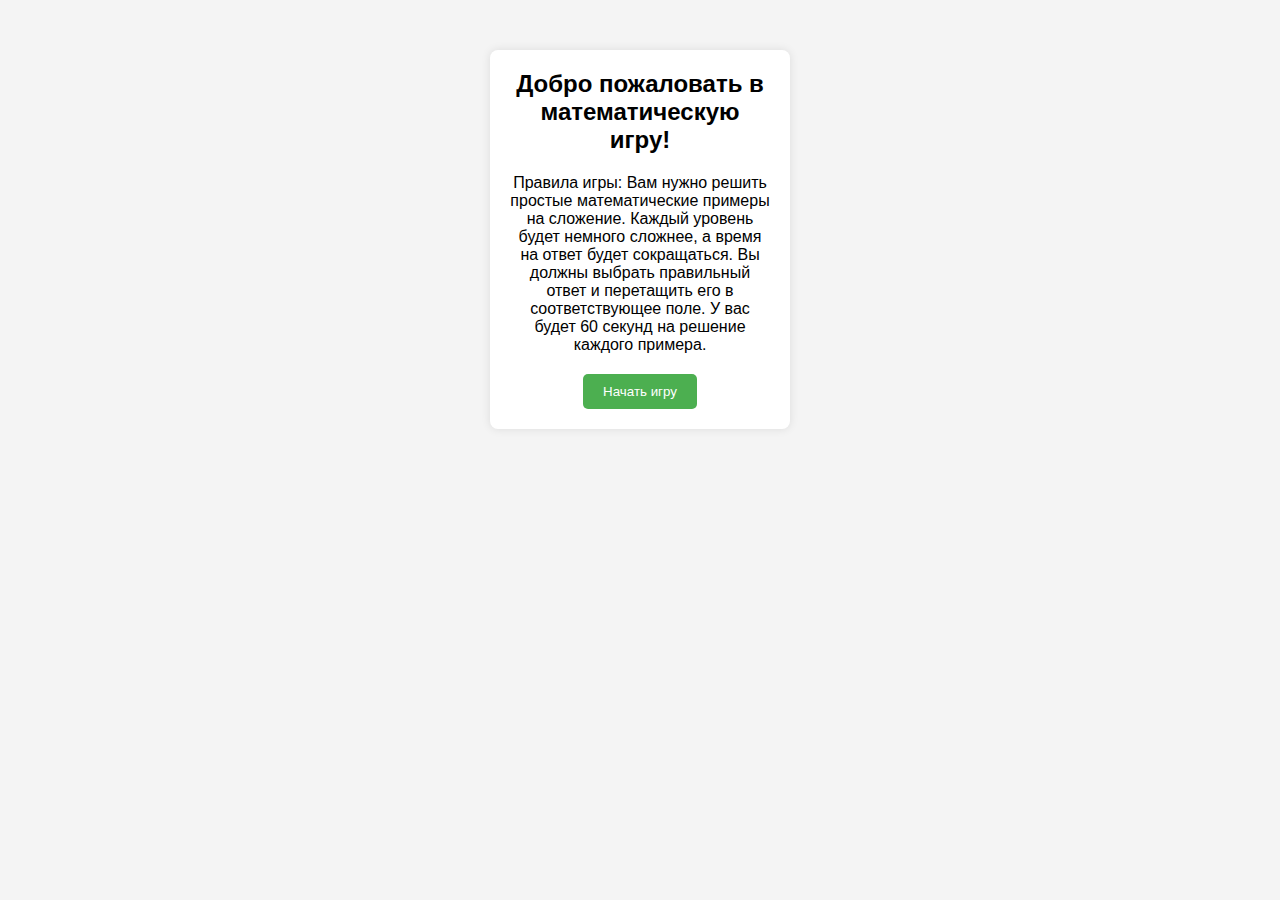
<file: index.html>
<!DOCTYPE html>
<html lang="ru">
<head>
    <meta charset="UTF-8">
    <meta name="viewport" content="width=device-width, initial-scale=1.0">
    <title>Математическая игра</title>
    <link rel="stylesheet" href="style.css">
</head>
<body>
    <div id="intro-screen" class="intro-screen">
        <h1>Добро пожаловать в математическую игру!</h1>
        <p>Правила игры: Вам нужно решить простые математические примеры на сложение. 
           Каждый уровень будет немного сложнее, а время на ответ будет сокращаться. 
           Вы должны выбрать правильный ответ и перетащить его в соответствующее поле.
           У вас будет 60 секунд на решение каждого примера.</p>
        <button id="start-button">Начать игру</button>
    </div>

    <div id="game-screen" class="game-container" style="display: none;">
        <h1>Математическая игра</h1>
        <div id="level">Уровень: 1</div>
        <div id="problem"></div>
        <div id="answers"></div>
        <div id="timer">Время: <span id="time">60</span> сек</div>
        <div id="result"></div>
        <button id="restart-button" style="display: none;">Начать заново</button>
    </div>

    <script src="app.js"></script>
</body>
</html>
</file>
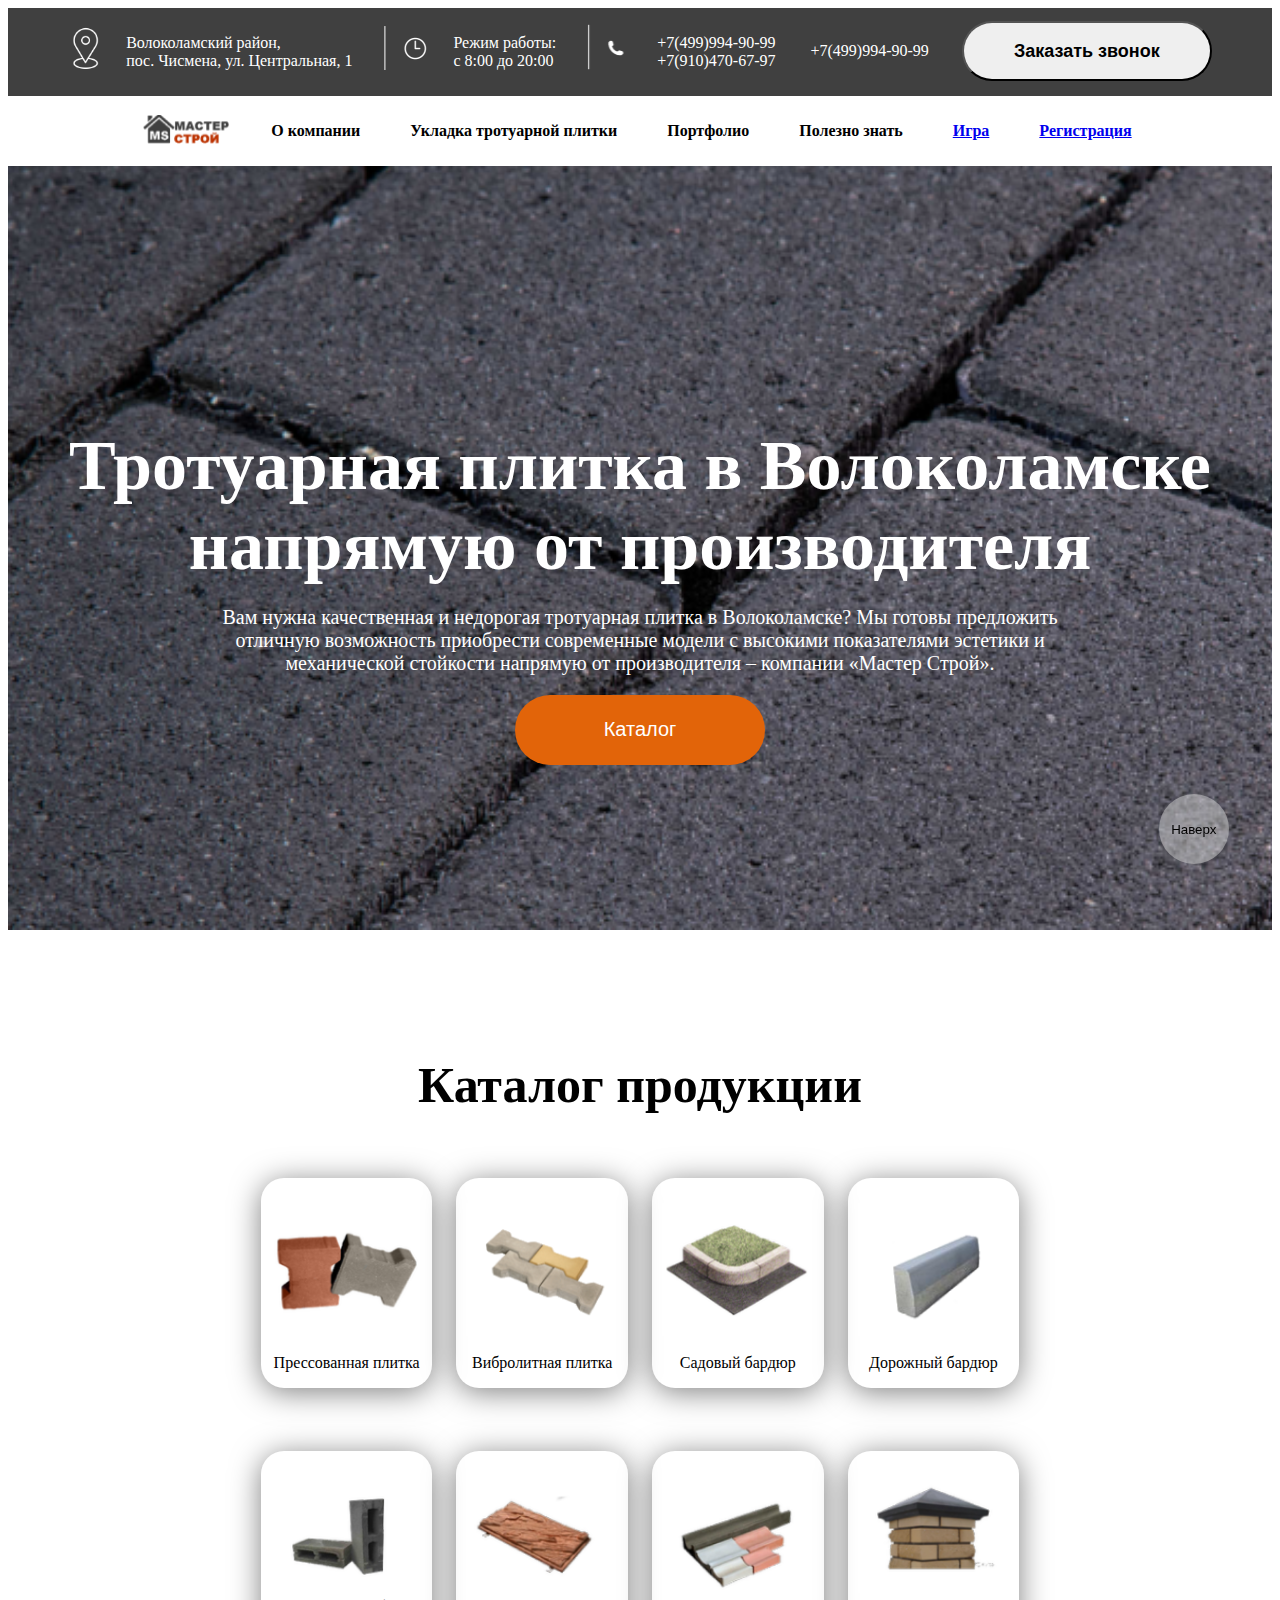
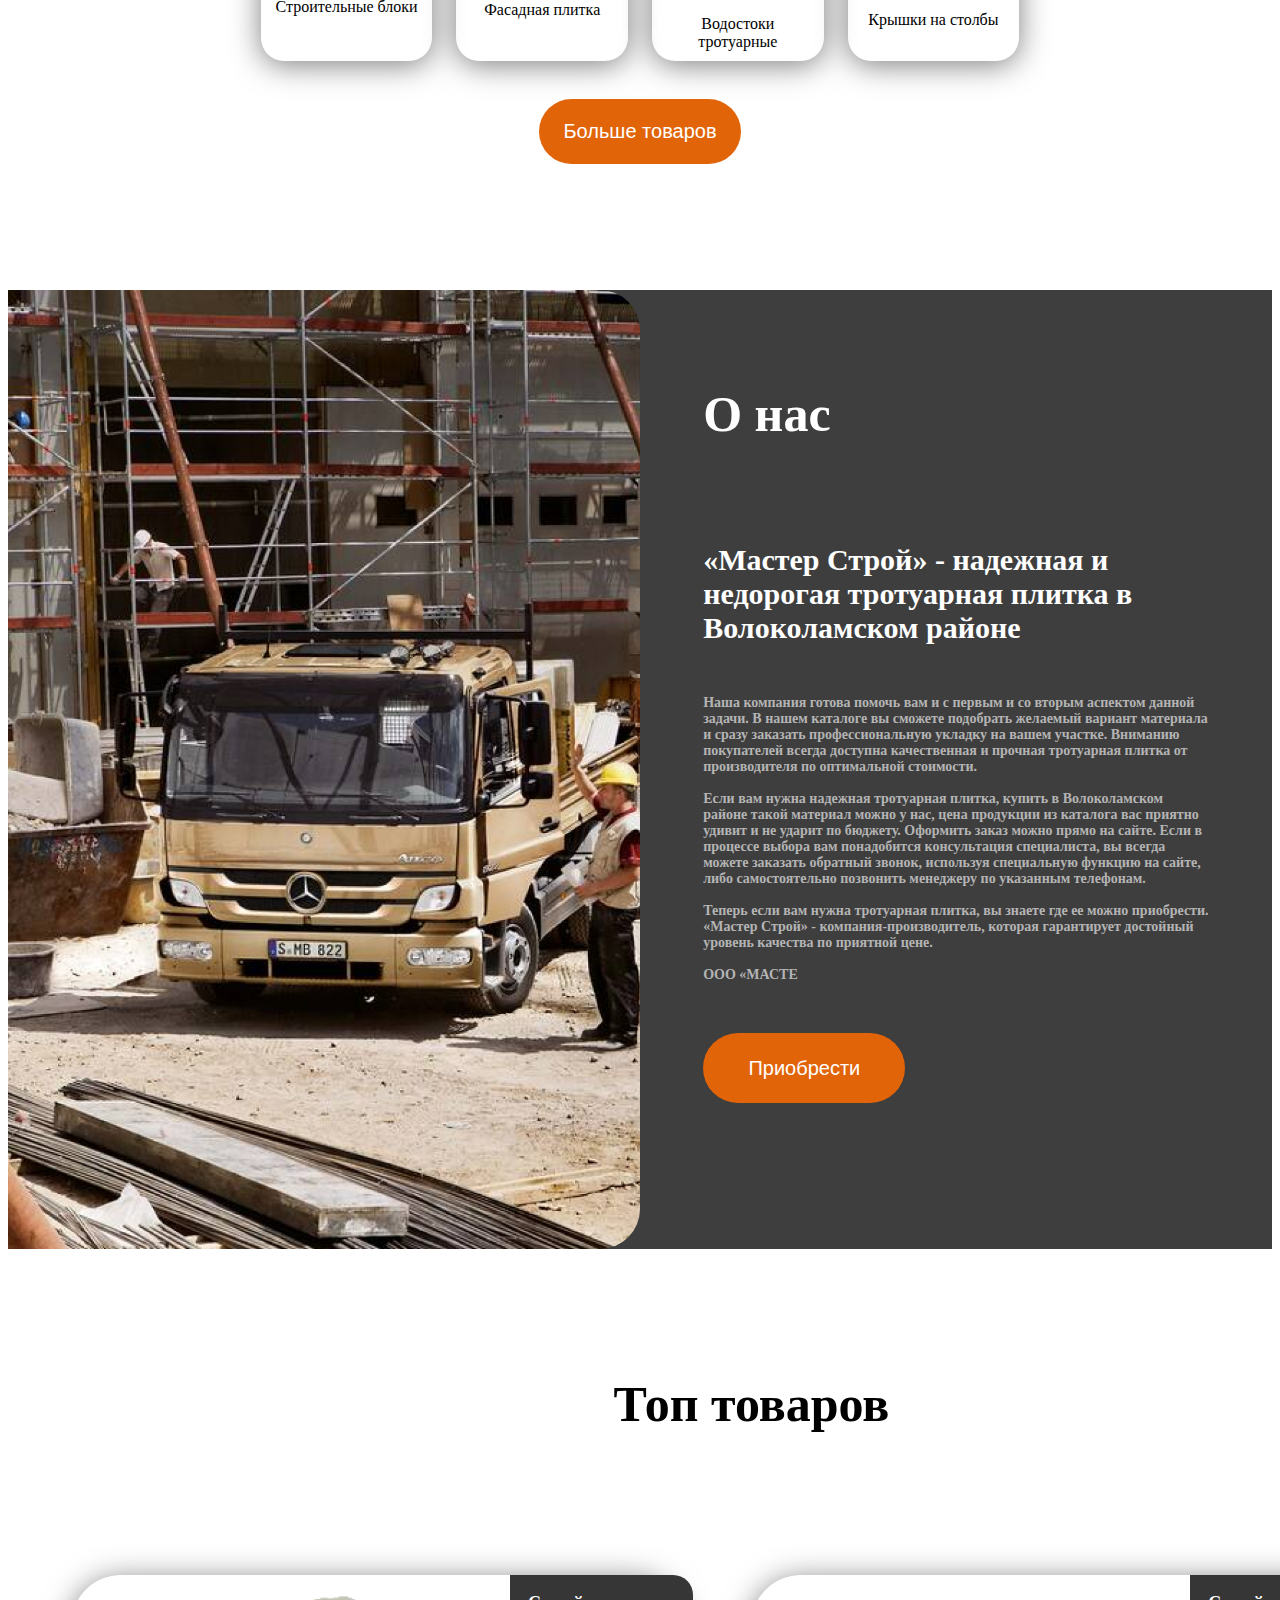
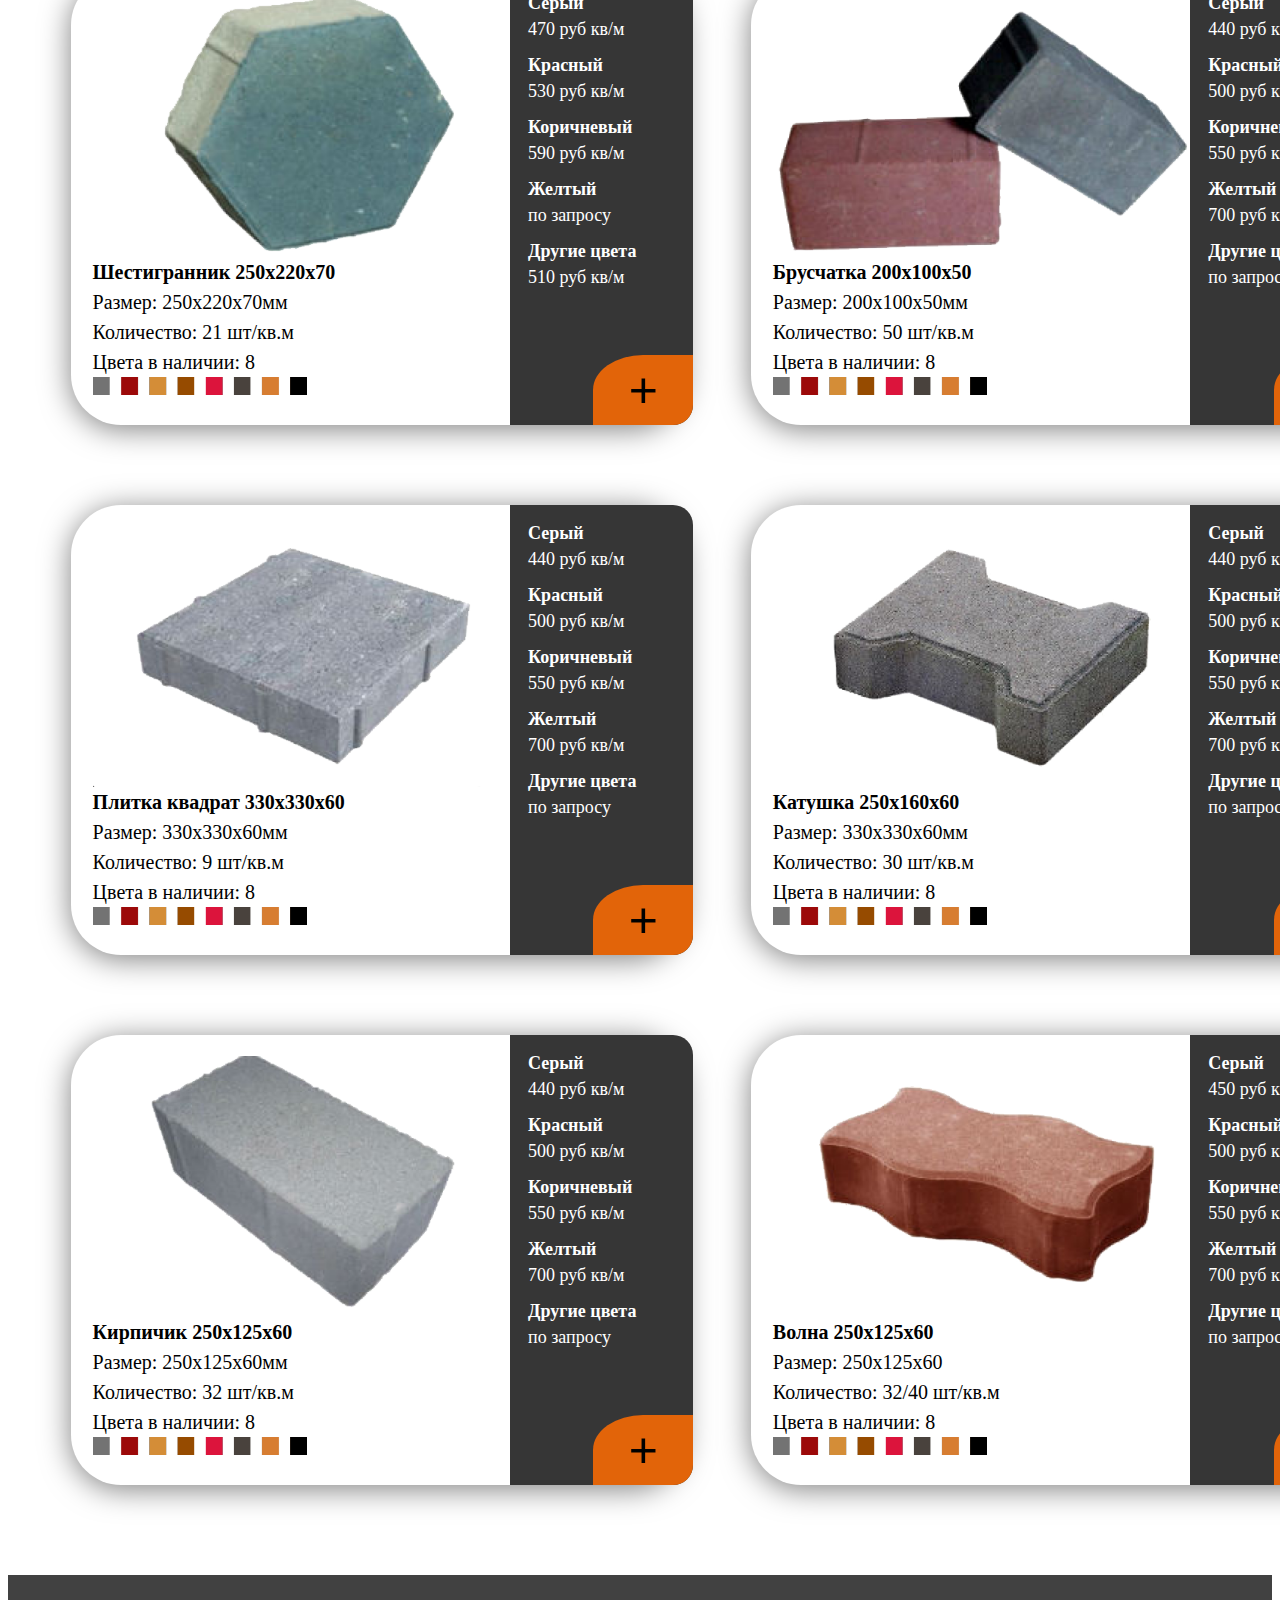
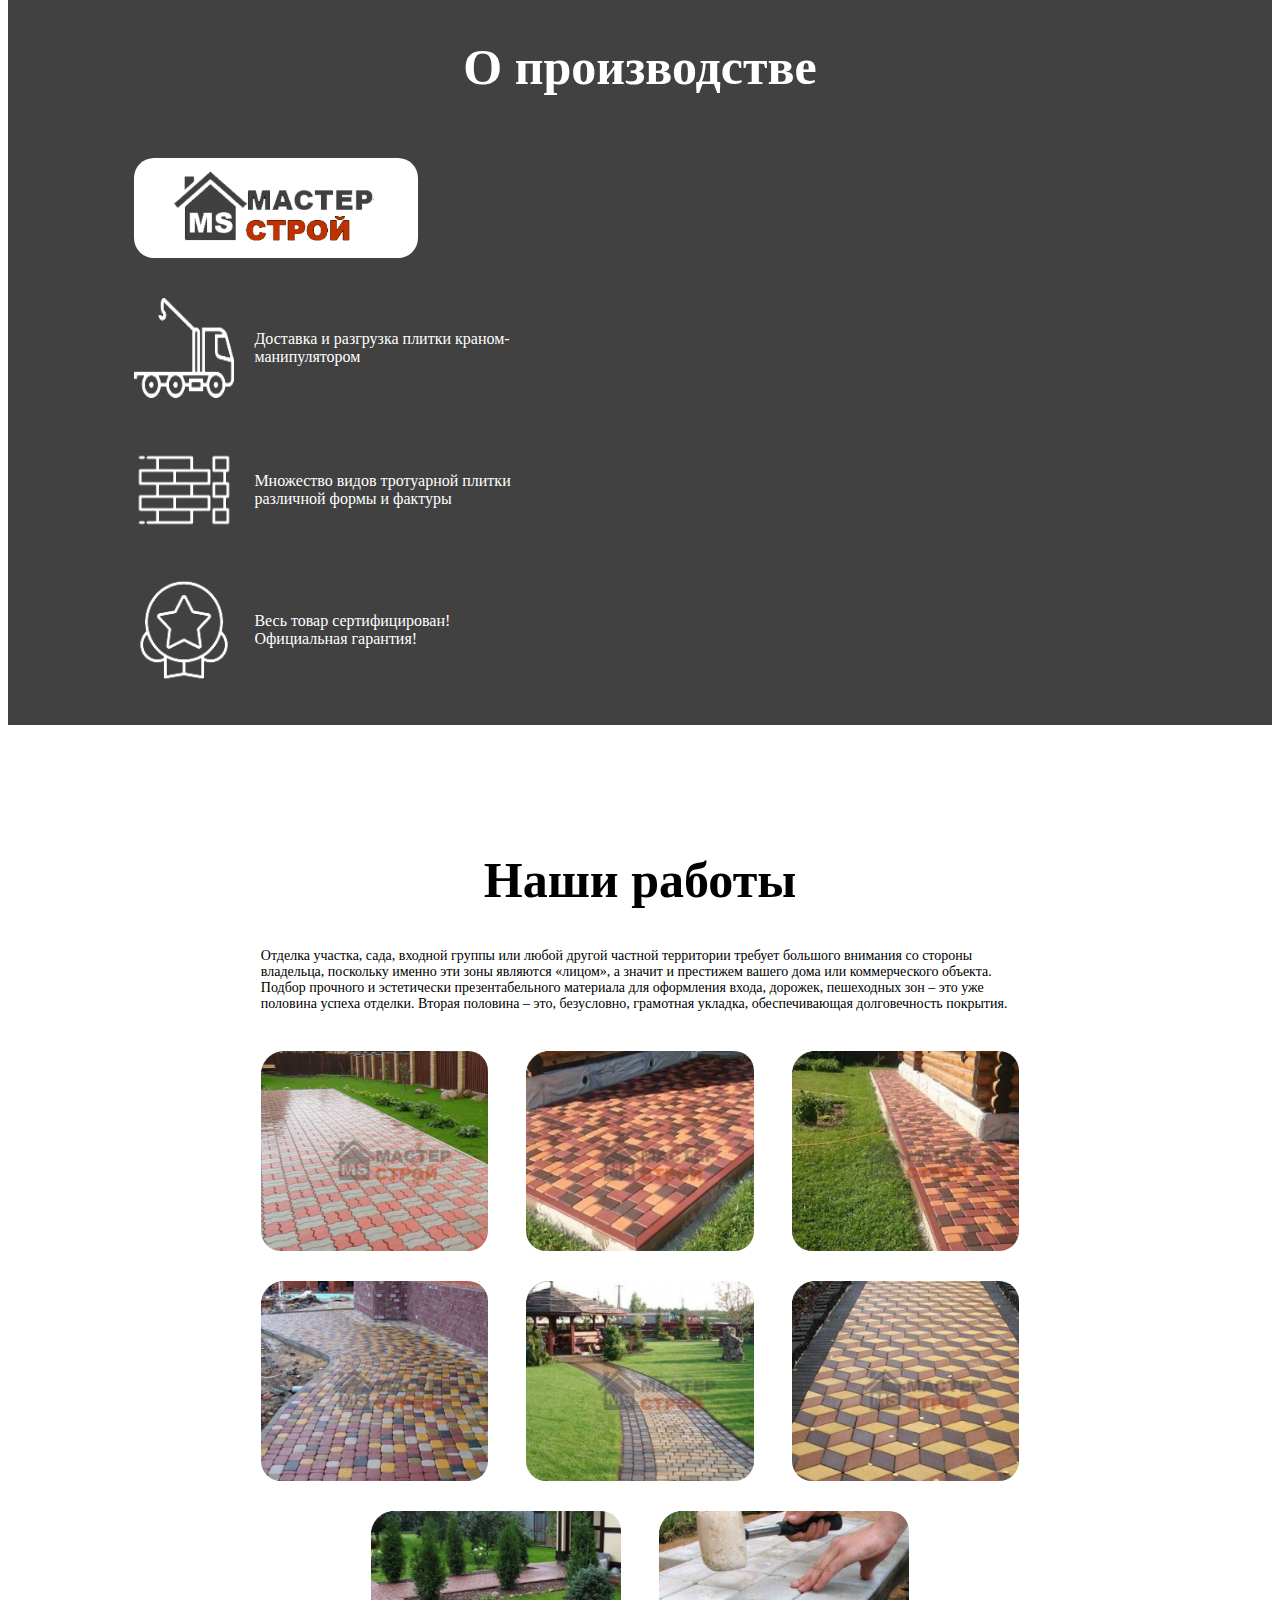
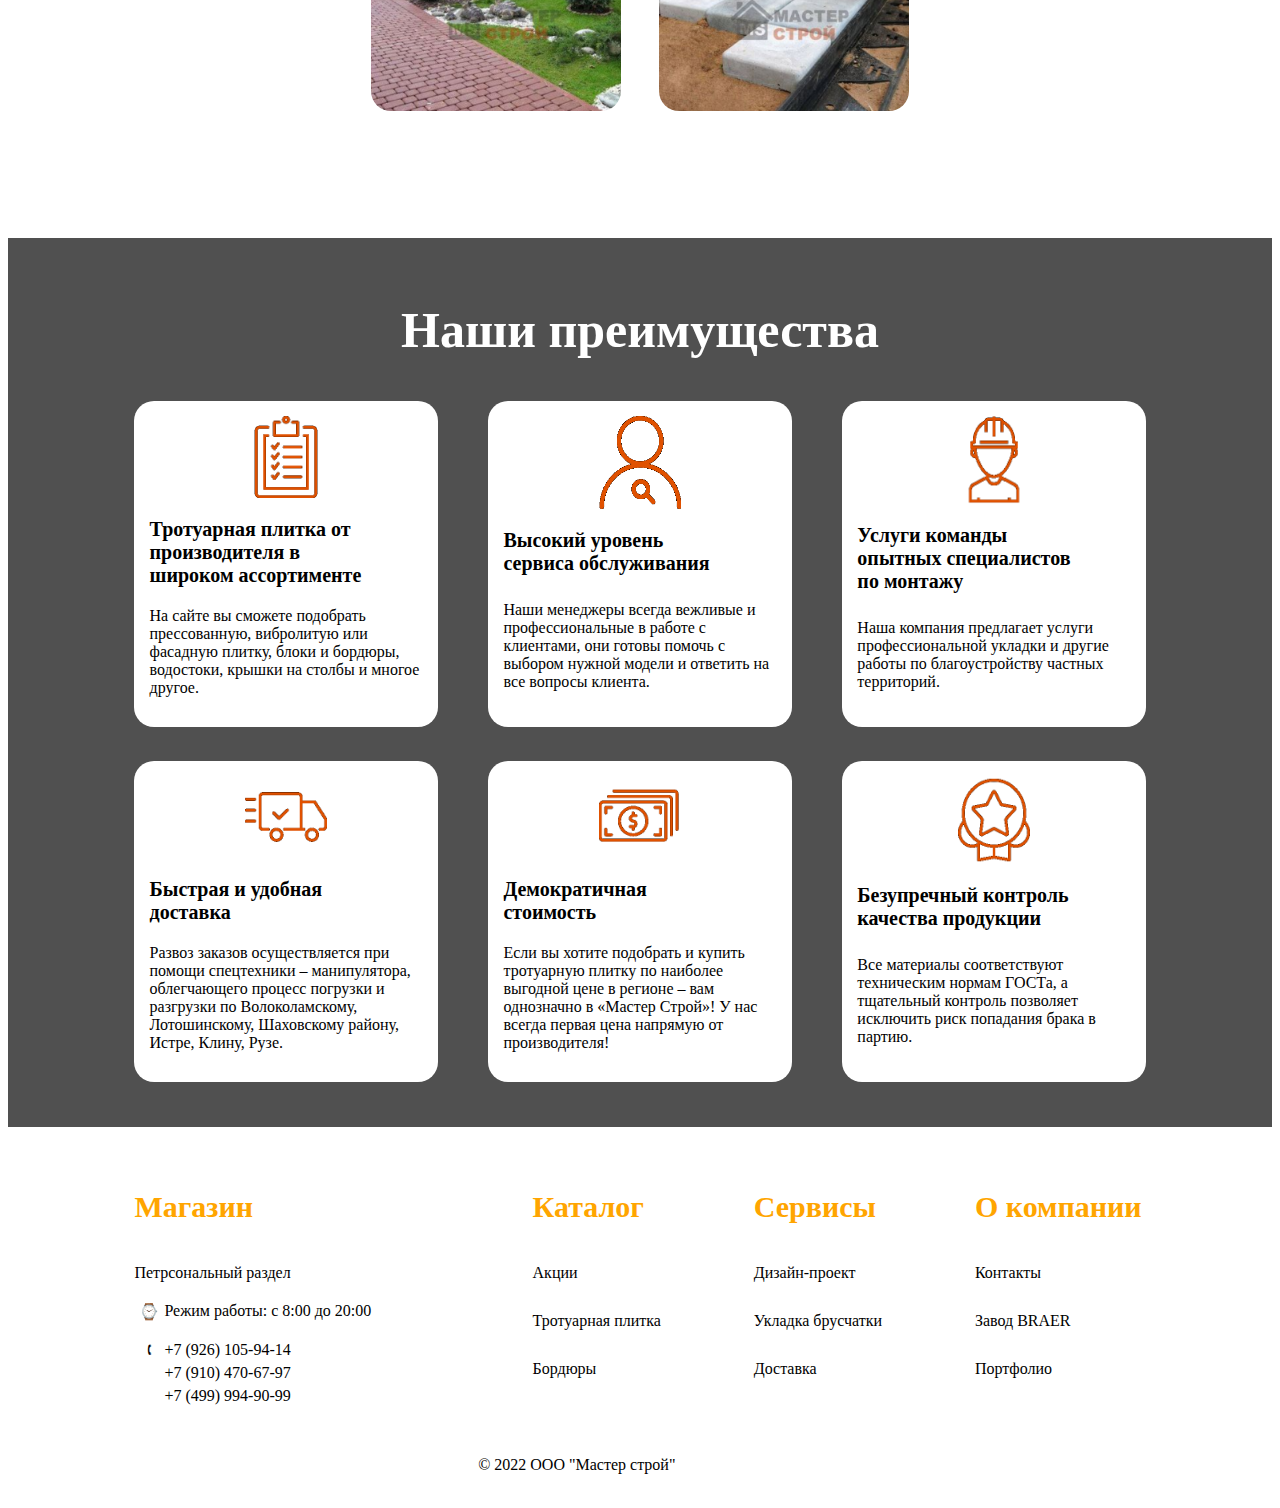
<file: hml.html>
<!DOCTYPE html>
<html lang="ru">
  <head>
    <meta charset="utf-8">
    <title>Продажа тротуарной плиты</title>
    <link rel="stylesheet" href="mhl.css">
  </head>
  <body id="Klava">
      <div class = "potolok">
        <button class="custom-button" ></button>
        <div class="item1">
          Волоколамский район,<br>
          пос. Чисмена, ул. Центральная, 1
        </div>
        <button class="chas" ></button>
        <div class="item2">
          Режим работы: <br>
          с 8:00 до 20:00
        </div>
        <button class="truba" ></button>
        <div class="item3">
          +7(499)994-90-99 <br>
          +7(910)470-67-97 
        </div>
        <div class="item4">
          +7(499)994-90-99
        </div>
        <button class = "zvonok" >Заказать звонок</button>  
      </div>

      <div class="polosa">
        <div id="log">
          <img src="ms.png" id="">
        </div>
        <div id="od">
          О компании
        </div>
        <div id="dva">
          Укладка тротуарной плитки
        </div>
        <div id="tri">
          Портфолио
        </div>
        <div id="chet">
          Полезно знать
        </div>
        <div id="pat">
          <a href="index.html">Игра</a>
        </div>
        <div id="shest">
          <a href="intel.html">Регистрация</a>
        </div>
      </div>

      <div class="pipes">
        <div id="text1">
          Тротуарная плитка в Волоколамске<br> напрямую от производителя
        </div>
        <div id="meloch">
          Вам нужна качественная и недорогая тротуарная плитка в Волоколамске? Мы готовы предложить<br> отличную возможность приобрести современные модели с высокими показателями эстетики и<br> механической стойкости напрямую от производителя – компании «Мастер Строй».
        </div>
        <button class="kat" >Каталог</button>
      </div>

      <div id="tex">
      Каталог продукции
      </div>
      
      <div class="katalog">
        <div class="it">
          <img class="s1" src="1.png"><br>
          Прессованная плитка
        </div>
        <div class="it">
          <img class="s2" src="2.png"><br>
          Вибролитная плитка
        </div>
        <div class="it">
          <img class="s3" src="3.png"><br>
          Садовый бардюр
        </div>    
        <div class="it">
          <img class="s4" src="4.png"><br>
          Дорожный бардюр
        </div>
      </div>

      <div class="katalog1">
        <div class="it">
          <img class="s5" src="5.png">
          Строительные блоки
        </div>  
        <div class="it">
          <img class="s6" src="6.png">
          Фасадная плитка
        </div>  
        <div class="it">
          <img class="s7" src="7.png">
          Водостоки тротуарные
        </div>  
        <div class="it">
          <img class="s8" src="8.png"><br>
          Крышки на столбы
        </div>      
      </div>
      <div class="more_tovarov_btn_ob">
        <button class="more_tovarov_btn">Больше товаров</button>
      </div>
      <div class="about_us">
        <div class="about_us_kamaz">

        </div>
        <div class="about_us_inf">
          <div class="about_us_inf_h">
            О нас
          </div>
          <div class="about_us_inf_lil_h">
            «Мастер Строй» - надежная и недорогая тротуарная плитка в Волоколамском районе
          </div>
          <div class="about_us_inf_text">
            Наша компания готова помочь вам и с первым и со вторым аспектом данной задачи. В нашем каталоге вы сможете подобрать желаемый вариант материала и сразу заказать профессиональную укладку на вашем участке. Вниманию покупателей всегда доступна качественная и прочная тротуарная плитка от производителя по оптимальной стоимости.
            <br><br>Если вам нужна надежная тротуарная плитка, купить  в Волоколамском районе такой материал можно у нас, цена продукции из каталога вас приятно удивит и не ударит по бюджету. Оформить заказ можно прямо на сайте. Если в процессе выбора вам понадобится консультация специалиста, вы всегда можете заказать обратный звонок, используя специальную функцию на сайте, либо самостоятельно позвонить менеджеру по указанным телефонам.
            <br><br>Теперь если вам нужна тротуарная плитка, вы знаете где ее можно приобрести. «Мастер Строй» - компания-производитель, которая гарантирует достойный уровень качества по приятной цене.
            <br><br>ООО «МАСТЕ
          </div>
          <div class="about_us_inf_btn_ob">
            <button class="about_us_inf_btn">Приобрести</button>
          </div>
        </div>
      </div>
      <div class="top_tovarov">
        <div class="top_tovarov_h">
          Топ товаров
        </div>
        <div class="top_tovarov_blocks"id="sensor">
          <div class="top_tovarov_blok" id="1" >
            <div class="top_tovarov_blok_p1" id="ykaz">
              <img src="images/top-tovarov/kamen1_img.png" alt="" class="brick" id="pictures">
              <b>Шестигранник 250x220x70</b>
              Размер: 250x220x70мм<br>
              Количество: 21 шт/кв.м<br>
              Цвета в наличии: 8 <br>
              <img src="images/top-tovarov/palitra_img.png" alt="" class="palitra">
            </div>
            <div class="top_tovarov_blok_p2">
              <b>Серый</b>
              <span class="top_tovarov_blok_p2_text">470 руб кв/м</span>
              <b>Красный</b>
              <span class="top_tovarov_blok_p2_text">530 руб кв/м</span>
              <b>Коричневый</b>
              <span class="top_tovarov_blok_p2_text">590 руб кв/м</span>
              <b>Желтый</b>
              <span class="top_tovarov_blok_p2_text">по запросу</span>
              <b>Другие цвета</b>
              <span class="top_tovarov_blok_p2_text">510 руб кв/м</span>
              <div class="top_tovarov_blok_p2_btn_ob">
                <button class="top_tovarov_blok_p2_btn" id="myElement">+</button>
              </div>
              
            </div>
          </div> 

          <div class="top_tovarov_blok"id="2">
            <div class="top_tovarov_blok_p1">
              <img src="images/top-tovarov/kamen2_img.png" alt="" class="brick">
              <b>Брусчатка 200x100x50</b>
              Размер: 200x100x50мм<br>
              Количество: 50 шт/кв.м<br>
              Цвета в наличии: 8 <br>
              <img src="images/top-tovarov/palitra_img.png" alt=""class="palitra" >
            </div>
            <div class="top_tovarov_blok_p2">
              <b>Серый</b>
              <span class="top_tovarov_blok_p2_text">440 руб кв/м</span>
              <b>Красный</b>
              <span class="top_tovarov_blok_p2_text">500 руб кв/м</span>
              <b>Коричневый</b>
              <span class="top_tovarov_blok_p2_text">550 руб кв/м</span>
              <b>Желтый</b>
              <span class="top_tovarov_blok_p2_text">700 руб кв/м</span>
              <b>Другие цвета</b>
              <span class="top_tovarov_blok_p2_text">по запросу</span>
              <div class="top_tovarov_blok_p2_btn_ob">
                <button class="top_tovarov_blok_p2_btn" >+</button>
              </div>
            </div>
          </div> 


          <div class="top_tovarov_blok"id="3">
            <div class="top_tovarov_blok_p1">
              <img src="images/top-tovarov/kamen3_img.png" alt="" class="brick">
              <b>Плитка квадрат 330x330x60</b>
              Размер: 330x330x60мм<br>
              Количество: 9 шт/кв.м<br>
              Цвета в наличии: 8 <br>
              <img src="images/top-tovarov/palitra_img.png" alt=""class="palitra">
            </div>
            <div class="top_tovarov_blok_p2">
              <b>Серый</b>
              <span class="top_tovarov_blok_p2_text">440 руб кв/м</span>
              <b>Красный</b>
              <span class="top_tovarov_blok_p2_text">500 руб кв/м</span>
              <b>Коричневый</b>
              <span class="top_tovarov_blok_p2_text">550 руб кв/м</span>
              <b>Желтый</b>
              <span class="top_tovarov_blok_p2_text">700 руб кв/м</span>
              <b>Другие цвета</b>
              <span class="top_tovarov_blok_p2_text">по запросу</span>
              <div class="top_tovarov_blok_p2_btn_ob">
                <button class="top_tovarov_blok_p2_btn" >+</button>
              </div>
            </div>
          </div> 


          <div class="top_tovarov_blok"id="4">
            <div class="top_tovarov_blok_p1">
              <img src="images/top-tovarov/kamen4_img.png" alt="" class="brick">
              <b>Катушка 250x160x60</b>
              Размер: 330x330x60мм<br>
              Количество: 30 шт/кв.м<br>
              Цвета в наличии: 8 <br>
              <img src="images/top-tovarov/palitra_img.png" alt=""class="palitra">
            </div>
            <div class="top_tovarov_blok_p2">
              <b>Серый</b>
              <span class="top_tovarov_blok_p2_text">440 руб кв/м</span>
              <b>Красный</b>
              <span class="top_tovarov_blok_p2_text">500 руб кв/м</span>
              <b>Коричневый</b>
              <span class="top_tovarov_blok_p2_text">550 руб кв/м</span>
              <b>Желтый</b>
              <span class="top_tovarov_blok_p2_text">700 руб кв/м</span>
              <b>Другие цвета</b>
              <span class="top_tovarov_blok_p2_text">по запросу</span>
              <div class="top_tovarov_blok_p2_btn_ob">
                <button class="top_tovarov_blok_p2_btn" >+</button>
              </div>
            </div>
          </div> 


          <div class="top_tovarov_blok"id="5">
            <div class="top_tovarov_blok_p1">
              <img src="images/top-tovarov/kamen5_img.png" alt="" class="brick">
              <b>Кирпичик 250x125x60</b>
              Размер: 250x125x60мм<br>
              Количество: 32 шт/кв.м<br>
              Цвета в наличии: 8 <br>
              <img src="images/top-tovarov/palitra_img.png" alt=""class="palitra">
            </div>
            <div class="top_tovarov_blok_p2">
              <b>Серый</b>
              <span class="top_tovarov_blok_p2_text">440 руб кв/м</span>
              <b>Красный</b>
              <span class="top_tovarov_blok_p2_text">500 руб кв/м</span>
              <b>Коричневый</b>
              <span class="top_tovarov_blok_p2_text">550 руб кв/м</span>
              <b>Желтый</b>
              <span class="top_tovarov_blok_p2_text">700 руб кв/м</span>
              <b>Другие цвета</b>
              <span class="top_tovarov_blok_p2_text">по запросу</span>
              <div class="top_tovarov_blok_p2_btn_ob">
                <button class="top_tovarov_blok_p2_btn" >+</button>
              </div>
            </div>
          </div> 
          <div class="top_tovarov_blok"id="6">
            <div class="top_tovarov_blok_p1">
              <img src="images/top-tovarov/kamen6_img.png" alt="" class="brick">
              <b>Волна 250x125x60</b>
              Размер: 250x125x60<br>
              Количество: 32/40 шт/кв.м<br>
              Цвета в наличии: 8 <br>
              <img src="images/top-tovarov/palitra_img.png" alt=""class="palitra">
            </div>
            <div class="top_tovarov_blok_p2">
              <b>Серый</b>
              <span class="top_tovarov_blok_p2_text">450 руб кв/м</span>
              <b>Красный</b>
              <span class="top_tovarov_blok_p2_text">500 руб кв/м</span>
              <b>Коричневый</b>
              <span class="top_tovarov_blok_p2_text">550 руб кв/м</span>
              <b>Желтый</b>
              <span class="top_tovarov_blok_p2_text">700 руб кв/м</span>
              <b>Другие цвета</b>
              <span class="top_tovarov_blok_p2_text">по запросу</span>
              <div class="top_tovarov_blok_p2_btn_ob">
                <button class="top_tovarov_blok_p2_btn" >+</button>
              </div>
            </div>
          </div> 
        </div>
      </div>
      <div class="o_proizvodstve">
        <div class="o_proizvodstve_h">
          О производстве
        </div>
        <div class="o_proizvodstve_b1">
          <div class="o_proizvodstve_p1">
            <div class="o_proizvodstve_p1_pic">
              <img class="o_proizvodstve_p1_img" src="images/o_proizvodstve/emblem_img.png" alt="">
            </div>
            <div class="o_proizvodstve_p1_card">
              <div class="o_proizvodstve_p1_card_pic">
                <img class="o_proizvodstve_p1_card_img" src="images/o_proizvodstve/car_img.png" alt="">
              </div>
              <div class="o_proizvodstve_p1_card_text">
                Доставка и разгрузка плитки краном-манипулятором
              </div>
            </div>
            <div class="o_proizvodstve_p1_card">
              <div class="o_proizvodstve_p1_card_pic">
                <img class="o_proizvodstve_p1_card_img" src="images/o_proizvodstve/bricks_img.png" alt="">
              </div>
              <div class="o_proizvodstve_p1_card_text">
                Множество видов тротуарной плитки различной формы и фактуры
              </div>
            </div>
            <div class="o_proizvodstve_p1_card">
              <div class="o_proizvodstve_p1_card_pic">
                <img class="o_proizvodstve_p1_card_img" src="images/o_proizvodstve/medal_img.png" alt="">
              </div>
              <div class="o_proizvodstve_p1_card_text">
                Весь товар сертифицирован! Официальная гарантия!
              </div>
            </div>
          </div>
          <div class="o_proizvodstve_p2">
            <iframe width="560" height="315" src="https://www.youtube.com/embed/naOPSLq8ktk?si=_S6fGlgk1W-MDRYX" frameborder="0" allowfullscreen></iframe>
          </div>
        </div>
      </div>
      <div class="galery">
        <div class="galery_inf">
          <div class="galery_inf_h">
            Наши работы
          </div>
          <div class="galery_inf_text">
            Отделка участка, сада, входной группы или любой другой частной территории требует большого внимания со стороны владельца, поскольку именно эти зоны являются «лицом», а значит и престижем вашего дома или коммерческого объекта. Подбор прочного и эстетически презентабельного материала для оформления входа, дорожек, пешеходных зон – это уже половина успеха отделки. Вторая половина – это, безусловно, грамотная укладка, обеспечивающая долговечность покрытия.
          </div>
        </div>
        <div class="galery_pics">
          <div class="galery_pics_col3">
            <div class="galery_pics_col3_pic" id="f1">

            </div>
            <div class="galery_pics_col3_pic"id="f2">
              
            </div>
            <div class="galery_pics_col3_pic"id="f3">
              
            </div>
          </div>
          <div class="galery_pics_col3">
            <div class="galery_pics_col3_pic"id="f4">

            </div>
            <div class="galery_pics_col3_pic"id="f5">
              
            </div>
            <div class="galery_pics_col3_pic"id="f6">
              
            </div>
          </div>
          <div class="galery_pics_col2">
            <div class="galery_pics_col2_pic"id="f7">
              
            </div>
            <div class="galery_pics_col2_pic"id="f8">
              
            </div>
          </div>
        </div>
      </div>
      <div class="preemuschestva">
        <div class="preemuschestva_h">
          Наши преимущества
        </div>
        <div class="preemuschestva_cards">
          <div class="preemuschestva_card_col3">
            <div class="preemuschestva_card">
              <div class="preemuschestva_pic">
                <img src="images/preemuschestva/img1.png" alt="">
              </div>
              <div class="preemuschestva_card_h">
                Тротуарная плитка от производителя в широком ассортименте
              </div>
              <div class="preemuschestva_card_text">
                На сайте вы сможете подобрать прессованную, вибролитую или фасадную плитку, блоки и бордюры, водостоки, крышки на столбы и многое другое.
              </div>
            </div>
            <div class="preemuschestva_card">
              <div class="preemuschestva_pic">
                <img src="images/preemuschestva/img2.png" alt="">
              </div>
              <div class="preemuschestva_card_h">
                Высокий уровень сервиса обслуживания
              </div>
              <div class="preemuschestva_card_text">
                Наши менеджеры всегда вежливые и профессиональные в работе с клиентами, они готовы помочь с выбором нужной модели и ответить на все вопросы клиента.
              </div>
            </div>
            <div class="preemuschestva_card">
              <div class="preemuschestva_pic">
                <img src="images/preemuschestva/img3.png" alt="">
              </div>
              <div class="preemuschestva_card_h">
                Услуги команды опытных специалистов по монтажу
              </div>
              <div class="preemuschestva_card_text">
                Наша компания предлагает услуги профессиональной укладки и другие работы по благоустройству частных территорий.
              </div>
            </div>
          </div>
          <div class="preemuschestva_card_col3">
            <div class="preemuschestva_card">
              <div class="preemuschestva_pic">
                <img src="images/preemuschestva/img4.png" alt="">
              </div>
              <div class="preemuschestva_card_h">
                Быстрая и удобная доставка
              </div>
              <div class="preemuschestva_card_text">
                Развоз заказов осуществляется при помощи спецтехники – манипулятора, облегчающего процесс погрузки и разгрузки по Волоколамскому, Лотошинскому, Шаховскому району, Истре, Клину, Рузе.
              </div>
            </div>
            <div class="preemuschestva_card">
              <div class="preemuschestva_pic">
                <img src="images/preemuschestva/img5.png" alt="">
              </div>
              <div class="preemuschestva_card_h">
                Демократичная стоимость
              </div>
              <div class="preemuschestva_card_text">
                Если вы хотите подобрать и купить тротуарную плитку по наиболее выгодной цене в регионе – вам однозначно в «Мастер Строй»! У нас всегда первая цена напрямую от производителя!
              </div>
            </div>
            <div class="preemuschestva_card">
              <div class="preemuschestva_pic">
                <img src="images/preemuschestva/img6.png" alt="">
              </div>
              <div class="preemuschestva_card_h">
                Безупречный контроль качества продукции
              </div>
              <div class="preemuschestva_card_text">
                Все материалы соответствуют техническим нормам ГОСТа, а тщательный контроль позволяет исключить риск попадания брака в партию.
              </div>
            </div>
          </div>
        </div>
      </div>
      <div class="floor">
        <div class="floor_p1">
          <div class="floor_col1">
            <span class="floor_h">Магазин</span>
            Петрсональный раздел
            <div class="floor_time">
              <span>&#8986;</span> Режим работы: с 8:00 до 20:00
            </div>
            <div class="floor_phone">
              <span>&#128379;</span> 
              <div class="floor_phones">
                <p>+7 (926) 105-94-14 </p> 
                <p>+7 (910) 470-67-97 </p>
                <p>+7 (499) 994-90-99 </p>
              </div>
            </div>
          </div>
          <div class="floor_col2">
            <span class="floor_h">Каталог</span>
              <p>Акции</p>
              <p>Тротуарная плитка</p>
              <p>Бордюры</p>
          </div>
          <div class="floor_col3">
            <span class="floor_h">Сервисы</span>
            <p>Дизайн-проект</p>
            <p>Укладка брусчатки</p>
            <p>Доставка</p>
          </div>
          <div class="floor_col4">
            <span class="floor_h">О компании</span>
            <p>Контакты</p>
            <p>Завод BRAER</p>
            <p> Портфолио </p>
          </div>
        </div>
        <div class="floor_p2">© 2022 ООО "Мастер строй"</div>
      </div>
      <div class="for_button">
        <button id="fixedButton" >Наверх</button>
    </div>
    <script src="1.js"></script>
    </body>
  </html>
</file>
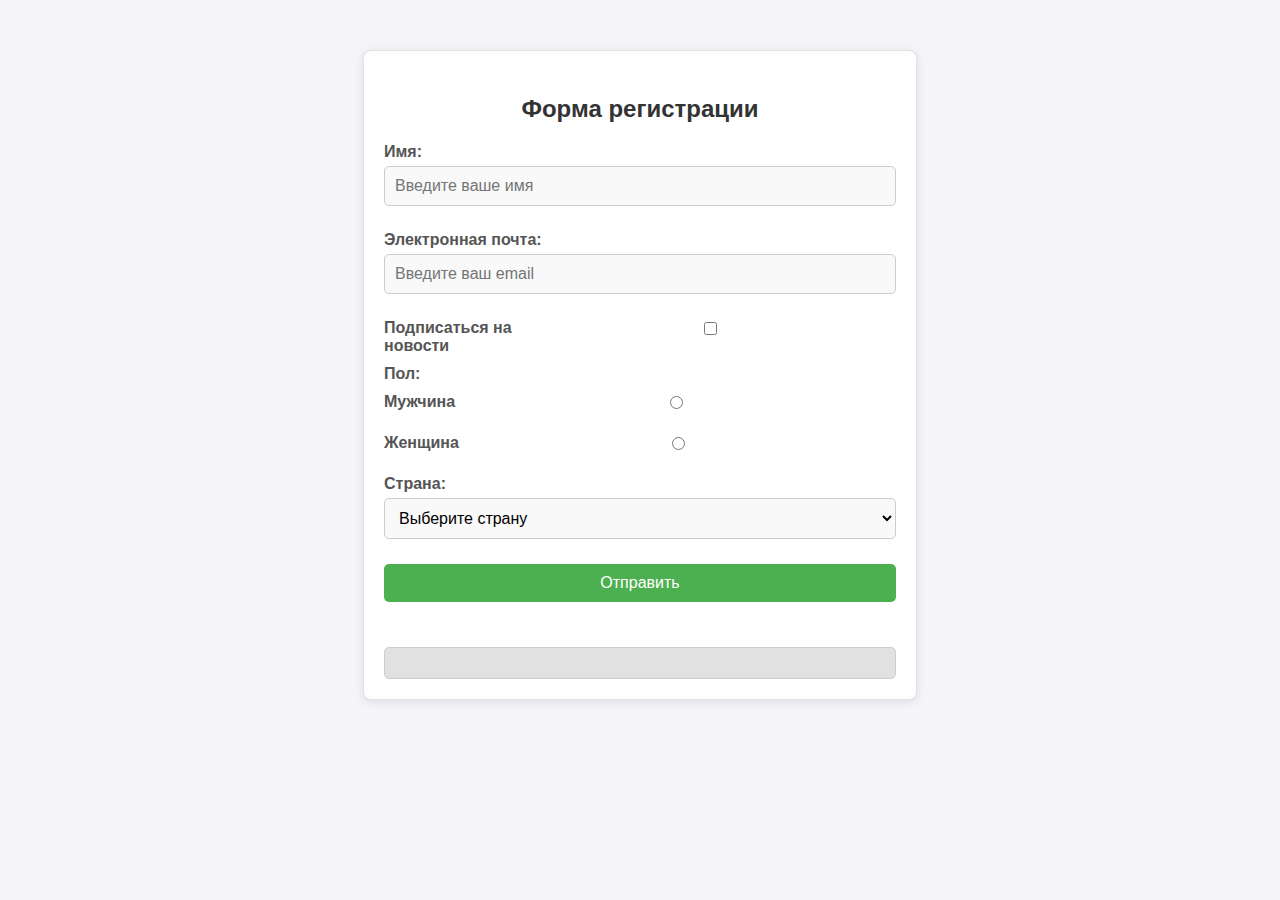
<file: intel.html>
<!DOCTYPE html>
<html lang="ru">
<head>
    <meta charset="UTF-8">
    <meta name="viewport" content="width=device-width, initial-scale=1.0">
    <title>Форма с валидацией и регулярными выражениями</title>
    <link rel="stylesheet" href="stile.css">
    
</head>
<body>
    <div class="form-container">
        <h3>Форма регистрации</h3>
        <form id="userForm">
            <!-- Текстовое поле -->
            <label for="username">Имя:</label>
            <input type="text" id="username" name="username" placeholder="Введите ваше имя" required>

            <!-- Электронная почта -->
            <label for="email">Электронная почта:</label>
            <input type="email" id="email" name="email" placeholder="Введите ваш email" required>

            <!-- Флажок (Checkbox) -->
            <label class="qqq">
                 Подписаться на новости <input type="checkbox" id="subscribe" name="subscribe">
            </label>

            <!-- Переключатели (Radio buttons) -->
            <label>Пол:</label>
            <label class="qqq">
                 Мужчина<input type="radio" name="gender" value="male" required>
            </label>
            <label class="qqq">
                 Женщина<input type="radio" name="gender" value="female">
            </label>

            <!-- Список (Select) -->
            <label for="country">Страна:</label>
            <select id="country" name="country" required>
                <option value="">Выберите страну</option>
                <option value="Россия">Россия</option>
                <option value="Беларусь">Беларусь</option>
                <option value="Германия">Германия</option>
            </select>

            <!-- Кнопка отправки -->
            <button type="submit" id="submitButton" >Отправить</button>
        </form>

        <div id="errorMessages" class="error"></div>
        <div id="result" class="output"></div>
    </div>
  <script src="script.js"></script>
</body>
</html>
</file>
<file: style.css>
* {
    margin: 0;
    padding: 0;
    box-sizing: border-box;
}

body {
    font-family: Arial, sans-serif;
    background-color: #f4f4f4;
    text-align: center;
}

.intro-screen, .game-container {
    width: 300px;
    margin: 50px auto;
    padding: 20px;
    border-radius: 8px;
    background-color: white;
    box-shadow: 0 0 10px rgba(0, 0, 0, 0.1);
}

h1 {
    font-size: 24px;
    margin-bottom: 20px;
}

#problem {
    font-size: 32px;
    margin-bottom: 20px;
}

#answers {
    display: flex;
    justify-content: space-around;
    margin-bottom: 20px;
}

.answer {
    width: 60px;
    padding: 10px;
    background-color: #4CAF50;
    color: white;
    border-radius: 5px;
    cursor: pointer;
    user-select: none;
}

.answer.dragging {
    opacity: 0.5;
}

#timer, #level {
    font-size: 18px;
    margin: 10px 0;
}

#result {
    font-size: 18px;
    margin-top: 20px;
}

button {
    padding: 10px 20px;
    background-color: #4CAF50;
    color: white;
    border: none;
    border-radius: 5px;
    cursor: pointer;
    margin-top: 20px;
}

button:hover {
    background-color: #45a049;
}
</file>
<file: mhl.css>
@import url(about_us.css);
@import url(o_proizvodstve.css);
@import url(galery.css);
@import url(preemuschestva.css);
.custom-button {
    display: flex;
    margin-top: 15px;
    border: none;
    background-image: url(karta.png);
    background-repeat: no-repeat;
    background-size: cover;
    width: 33px; /* Задаем ширину кнопки */
    height: 49px; /* Задаем высоту кнопки */
}
.chas {
    display: flex;
    border: none;
    background-image: url(chas.png);
    background-repeat: no-repeat;
    background-size: cover;
    width: 51px; /* Задаем ширину кнопки */
    height: 52px; /* Задаем высоту кнопки */
    margin-top: 13px;
}
.truba {
    display: flex;
    border: none;
    background-image: url(truba.png);
    background-repeat: no-repeat;
    background-size: cover;
    width: 51px; /* Задаем ширину кнопки */
    height: 52px; /* Задаем высоту кнопки */
    margin-top: 13px;
}
.potolok {
    display: flex;
    flex: auto;
    flex-direction: row;
    justify-content: center;
    padding: 1px;
    text-align: left;
    border: 2px;
    background-color: rgb(64, 64, 64);
    color: white;
}
.zvonok {
    border-radius: 5em;
    font-size: 18px;
    width: 250px;
    height: 60px;
    font-weight: bold;
    margin-top: 12px;
}
.zvonok:hover {
    scale: 1.1;
}
.item1 {
    display: flex;
    padding: 25px;
}
.item2 {
    display: flex;
    padding: 25px;
}
.item3 {
    display: flex;
    padding: 25px;
}
.item4 {
    display: flex;
    padding: 33px;
    padding-left: 10px;
} 
.polosa {
    display: flex;
    flex: auto;
    flex-direction: row;
    justify-content: center;
    padding: 1px;
    text-align: left;
    font-weight: bold;
    font-size: 16px;
    border: 2px;
    background-color: white;
}
#log {
    display:flex;
    padding: 18px;
}
#od {
    display:flex;
    padding: 25px;
}
#dva {
    display:flex;
    padding: 25px;
}
#tri{
    display:flex;
    padding: 25px;
}
#chet{
    display:flex;
    padding: 25px;
}
#pat{
    display:flex;
    padding: 25px;
}
#shest{
    display:flex;
    padding: 25px;
}
.pipes {
    display: flex;
    flex-direction: column;
    justify-content: center;
    padding: 1px;
    text-align: center;
    border: 2px;
    color: white;
    background-image: url(24.png);
    background-size: cover;
    height: 762px;
}
#text1 {
    padding-top: 110px;
    font-weight: bold;
    font-size: 70px;
}
#meloch {
    font-size: 20px;
    padding-top: 20px;
    padding-bottom: 20px;
}
#tex{
    margin-top: 10%;
    margin-bottom: 5%;
    text-align: center;
    font-size: 50px;
    font-weight: 900;
}
.kat {
    display: block;
    background-color:rgb(226, 100, 9);
    color:white;
    margin: 0 auto;
    font-size: 20px;
    margin-bottom: 1rem;
    border-width: 0;
    border-radius: 5em;
    width: 250px;
    height: 70px;
}
.kat:hover {
    scale: 1.1;
}
.katalog {
    display: flex;
    justify-content: space-between;
    padding-left: 20%;
    padding-right: 20%;
}
.katalog img{
    height: 70%;
    margin-top: 10%;
    
}
.it{
    border-radius: 23px;
    border:none;
    box-shadow: 0 4px 30px rgba(0, 0, 0, 0.5);
    display: flex;
    flex-direction: column;
    width: 20%;
    text-align: center;
    padding: 10px;
}
.it:hover{
    scale: 1.1;
}
.katalog1{
    margin-top: 5%;
    display: flex;
    justify-content: space-between;
    padding-left: 20%;
    padding-right: 20%;
    margin-bottom: 3%;
}
.more_tovarov_btn_ob{
    display: flex;
    justify-content: center;
    margin-bottom: 10%;
}
.more_tovarov_btn{
    height: 65px;
    width: 16%;
    border-radius: 50px;
    background-color: rgb(226, 100, 9);
    color:white;
    font-size: 20px;
    padding: 10px;
    border: none;
}
.more_tovarov_btn:hover{
    scale: 1.1;
}
button{
    cursor: pointer;
}
</file>
<file: stile.css>
body {
    font-family: Arial, sans-serif;
    background-color: #f4f4f9;
    margin: 0;
    padding: 0;
}

.form-container {
    width: 40%;
    margin: 50px auto;
    padding: 20px;
    background-color: #ffffff;
    border-radius: 8px;
    box-shadow: 0 2px 10px rgba(0, 0, 0, 0.1);
    border: 1px solid #e2e2e2;
}

.form-container h3 {
    text-align: center;
    margin-bottom: 20px;
    font-size: 24px;
    color: #333;
}

label {
    display: block;
    margin: 10px 0 5px;
    font-weight: 600;
    color: #555;
}

input[type="text"], 
input[type="email"], 
select, 
input[type="checkbox"], 
input[type="radio"], 
button {
    width: 100%;
    padding: 10px;
    margin-bottom: 15px;
    border: 1px solid #ccc;
    border-radius: 5px;
    font-size: 16px;
    box-sizing: border-box;
}

input[type="text"], 
input[type="email"], 
select {
    background-color: #f9f9f9;
}

button {
    background-color: #4CAF50;
    color: white;
    border: none;
    cursor: pointer;
    font-size: 16px;
    transition: background-color 0.3s ease;
}

button:hover {
    background-color: #45a049;
}

.checkbox-group, 
.radio-group {
    margin-bottom: 15px;
}

.checkbox-group label, 
.radio-group label {
    display: inline-block;
    margin-right: 15px;
}

.error {
    color: red;
    font-size: 14px;
    margin-top: 10px;
}

.output {
    background-color: #e1e1e1;
    padding: 15px;
    margin-top: 30px;
    border-radius: 5px;
    border: 1px solid #ccc;
}

.output p {
    margin: 0;
    font-size: 16px;
}

.output .label {
    font-weight: bold;
}
.qqq{
    display: flex;
    align-items: flex-start;
    
}
</file>
